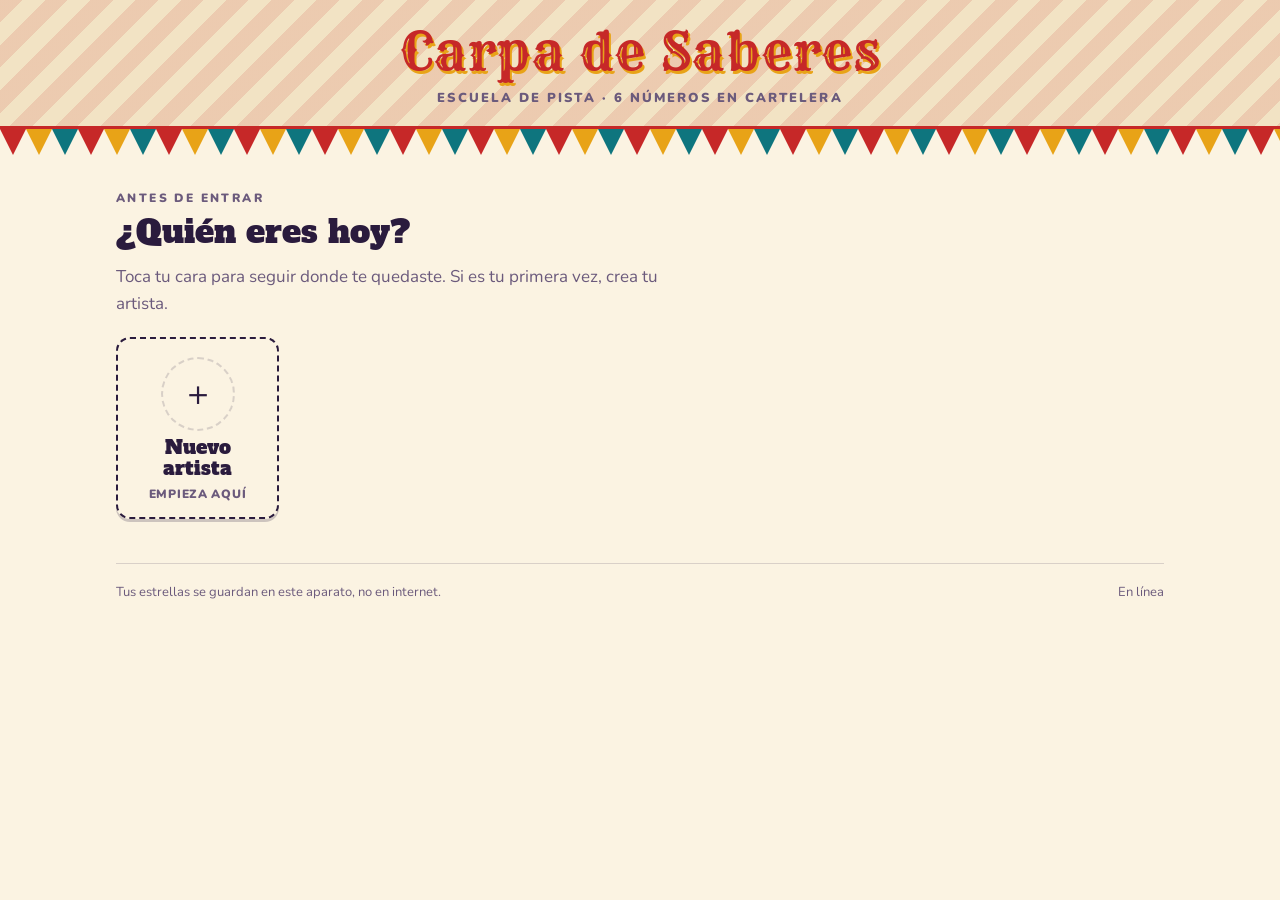
<file: sitio/index.html>
<!doctype html>
<html lang="es">
<head>
<meta charset="utf-8">
<meta name="viewport" content="width=device-width, initial-scale=1">
<meta name="color-scheme" content="light dark">
<meta name="description" content="Escuela de pista para los niños del circo: seis materias con lecciones y ejercicios que se califican solos.">
<meta name="theme-color" content="#C62828">
<title>Carpa de Saberes</title>
<link rel="manifest" href="manifest.webmanifest">
<link rel="icon" href="iconos/icono-192.png">
<link rel="apple-touch-icon" href="iconos/icono-192.png">
<link rel="preconnect" href="https://fonts.googleapis.com">
<link rel="preconnect" href="https://fonts.gstatic.com" crossorigin>
<link rel="stylesheet" crossorigin="anonymous" href="https://fonts.googleapis.com/css2?family=Alfa+Slab+One&family=Nunito:ital,wght@0,400;0,700;0,900;1,400&family=Rye&display=swap">
<link rel="stylesheet" href="css/carpa.css">
</head>
<body>

<div class="aviso-linea" id="avisoLinea" hidden>
  <span id="textoAviso"></span>
  <button class="btn" id="btnInstalar" type="button" hidden>Guardar en este aparato</button>
</div>

<header class="marquesina">
  <h1 class="marca">Carpa de Saberes</h1>
  <p class="lema">Escuela de pista · 6 números en cartelera</p>
</header>
<div class="banderines" id="banderines" aria-hidden="true"></div>

<main class="envoltura">

  <!-- ===== quién eres ===== -->
  <section class="seccion" id="vistaArtistas">
    <p class="rotulo">Antes de entrar</p>
    <h2 class="titulo-seccion">¿Quién eres hoy?</h2>
    <p style="color:var(--tinta2);max-width:56ch;margin:0 0 20px">
      Toca tu cara para seguir donde te quedaste. Si es tu primera vez, crea tu artista.
    </p>
    <div class="artistas" id="rejillaArtistas"></div>

    <div class="pie">
      <span>Tus estrellas se guardan en este aparato, no en internet.</span>
      <span id="estadoOffline"></span>
    </div>
  </section>

  <!-- ===== alta / edición ===== -->
  <section class="seccion" id="vistaAlta" hidden>
    <button class="volver" id="btnCancelar" type="button">← Volver</button>
    <p class="rotulo" id="rotuloAlta">Nuevo artista</p>
    <h2 class="titulo-seccion" id="tituloAlta">Crea tu artista</h2>

    <div class="formulario">
      <div class="campo">
        <label class="rotulo" for="campoNombre">Tu nombre</label>
        <input id="campoNombre" type="text" maxlength="18" autocomplete="off" placeholder="Ej. Lucía">
        <p id="errorNombre" style="color:var(--rojo);font-size:14px;font-weight:700;margin:8px 0 0" hidden></p>
      </div>

      <div class="campo">
        <span class="rotulo">Escoge tu cara</span>
        <div class="caras" id="listaCaras" role="group" aria-label="Escoge tu cara"></div>
      </div>

      <div class="campo">
        <span class="rotulo">¿En qué parte de la pista estás?</span>
        <div class="niveles-op" id="listaNiveles" role="group" aria-label="Nivel"></div>
      </div>

      <div class="acciones">
        <button class="btn btn--rojo" id="btnGuardar" type="button">Entrar a la Estación →</button>
        <button class="btn" id="btnBorrar" type="button" hidden>Borrar este artista</button>
      </div>
    </div>
  </section>

</main>

<script src="js/perfil.js"></script>
<script src="js/inicio.js"></script>
<!--solo-web-->
<script>
if('serviceWorker' in navigator){
  // Sin esto la version nueva aparece hasta la SEGUNDA apertura: la
  // pagina ya se sirvio del cache viejo mientras la nueva se instalaba.
  var yaTeniaControl = !!navigator.serviceWorker.controller;
  var recargando = false;
  navigator.serviceWorker.addEventListener('controllerchange', function(){
    if(!yaTeniaControl || recargando) return;   // en la primera visita no hay nada que refrescar
    recargando = true;
    location.reload();
  });
  addEventListener('load', function(){
    navigator.serviceWorker.register('sw.js').catch(function(){});
  });
}
</script>
<!--/solo-web-->
</body>
</html>
</file>
<file: sitio/css/carpa.css>
/* Carpa de Saberes — estilos compartidos
   Los contrastes de este sistema de tokens están medidos: ningún par
   texto/fondo baja de 4.5:1 en tema claro ni en oscuro. Antes de cambiar
   un color, vuelve a medirlo. */

:root{
  --arena:#FBF3E2;
  --arena2:#F2E3C4;
  --panel:#FFFCF3;
  --tinta:#2A1B3D;
  --tinta2:#6B5A7C;
  --rojo:#C62828;
  --rojo2:#8E1616;
  --oro:#E8A317;
  --turquesa:#0E757E;
  --verde:#337A3D;
  --linea:rgba(42,27,61,.16);
  --sombra:0 3px 0 rgba(42,27,61,.22);
  --foco:#0E757E;
  --sobre:#FFF6E6;          /* texto que va ENCIMA de una superficie de color */
}
@media (prefers-color-scheme: dark){
  :root:not([data-theme="light"]){
    --arena:#181031; --arena2:#221545; --panel:#241748;
    --tinta:#F7EDDA; --tinta2:#B9A9C9;
    --rojo:#FF6152; --rojo2:#C63B2E; --oro:#FFC44D;
    --turquesa:#3FC3CC; --verde:#71D782;
    --linea:rgba(247,237,218,.18);
    --sombra:0 3px 0 rgba(0,0,0,.45);
    --foco:#FFC44D;
    --sobre:#181031;
  }
}
:root[data-theme="dark"]{
  --arena:#181031; --arena2:#221545; --panel:#241748;
  --tinta:#F7EDDA; --tinta2:#B9A9C9;
  --rojo:#FF6152; --rojo2:#C63B2E; --oro:#FFC44D;
  --turquesa:#3FC3CC; --verde:#71D782;
  --linea:rgba(247,237,218,.18);
  --sombra:0 3px 0 rgba(0,0,0,.45);
  --foco:#FFC44D;
  --sobre:#181031;
}

*{box-sizing:border-box}
[hidden]{display:none!important}
body{
  margin:0;
  background:var(--arena);
  color:var(--tinta);
  font-family:"Nunito","Segoe UI",Verdana,sans-serif;
  font-size:17px;
  line-height:1.55;
  -webkit-text-size-adjust:100%;
}
img{max-width:100%}
:focus-visible{outline:3px solid var(--foco); outline-offset:3px; border-radius:6px}
button{font:inherit;color:inherit;cursor:pointer}
a{color:var(--turquesa)}
h1,h2,h3{margin:0;text-wrap:balance;font-family:"Alfa Slab One","Rockwell",Georgia,serif;font-weight:400;line-height:1.15}

.envoltura{max-width:1080px;margin:0 auto;padding:0 16px 72px}

/* ---------- marquesina ---------- */
.marquesina{
  position:relative;
  background:
    repeating-linear-gradient(135deg, rgba(198,40,40,.13) 0 16px, transparent 16px 32px),
    var(--arena2);
  border-bottom:3px solid var(--rojo);
  padding:22px 16px 18px;
  text-align:center;
  overflow:hidden;
}
.marca{
  font-family:"Rye","Alfa Slab One",Georgia,serif;
  font-size:clamp(28px,7vw,52px);
  color:var(--rojo);
  letter-spacing:.01em;
  text-shadow:2px 3px 0 var(--oro);
  margin:0;
}
.marca a{color:inherit;text-decoration:none}
.lema{
  margin:6px 0 0;font-size:13px;letter-spacing:.16em;
  text-transform:uppercase;font-weight:900;color:var(--tinta2);
}
.barra-perfil{display:flex;flex-wrap:wrap;gap:10px;justify-content:center;align-items:center;margin-top:14px}
.chip{
  display:inline-flex;align-items:center;gap:7px;
  background:var(--panel);border:2px solid var(--tinta);border-radius:999px;
  padding:5px 14px;font-weight:700;font-size:14px;box-shadow:var(--sombra);
}
.chip b{font-family:"Alfa Slab One",Georgia,serif;font-variant-numeric:tabular-nums}
.chip--btn:hover{background:var(--arena2)}

/* ---------- banderines ---------- */
.banderines{display:flex;height:26px;overflow:hidden;margin:0}
.banderines i{flex:1 0 auto;width:26px;clip-path:polygon(0 0,100% 0,50% 100%)}

/* ---------- estructura ---------- */
.seccion{margin-top:34px}
.rotulo{font-size:12px;letter-spacing:.2em;text-transform:uppercase;font-weight:900;color:var(--tinta2);margin:0 0 6px}
.titulo-seccion{font-size:clamp(22px,4.5vw,32px);margin-bottom:14px}
.btn{
  border:2px solid var(--tinta);border-radius:10px;padding:11px 20px;
  font-weight:900;background:var(--panel);box-shadow:var(--sombra);
  transition:transform .1s ease;
}
.btn:active{transform:translateY(2px);box-shadow:0 1px 0 rgba(42,27,61,.22)}
.btn--rojo{background:var(--rojo);color:var(--sobre);border-color:var(--rojo2)}
.btn--oro{background:var(--oro);color:#2A1B3D;border-color:#A9741A}
.acciones{display:flex;flex-wrap:wrap;gap:10px;margin-top:20px}
.volver{
  background:none;border:none;padding:6px 0;font-weight:900;font-size:14px;
  color:var(--turquesa);display:inline-flex;gap:6px;align-items:center;text-decoration:none;
}
.volver:hover{text-decoration:underline}

/* =======================================================
   INICIO — quién eres
   ======================================================= */
.artistas{display:grid;gap:14px;grid-template-columns:repeat(auto-fill,minmax(160px,1fr))}
.artista{
  background:var(--panel);border:2px solid var(--tinta);border-radius:14px;
  padding:18px 14px 14px;box-shadow:var(--sombra);
  display:flex;flex-direction:column;align-items:center;gap:6px;text-align:center;
  transition:transform .12s ease;
}
.artista:hover{transform:translateY(-3px)}
.artista .cara{
  font-size:44px;line-height:1;width:74px;height:74px;border-radius:50%;
  display:grid;place-items:center;background:var(--arena2);border:2px solid var(--linea);
}
.artista .nombre{font-family:"Alfa Slab One",Georgia,serif;font-size:19px;line-height:1.1;word-break:break-word}
.artista .detalle{font-size:12px;font-weight:900;letter-spacing:.06em;color:var(--tinta2);text-transform:uppercase}
.artista .marcador{display:flex;gap:10px;font-size:13px;font-weight:900;color:var(--tinta2)}
.artista--nuevo{border-style:dashed;background:transparent;justify-content:center;min-height:180px}
.artista--nuevo .cara{background:transparent;border-style:dashed;font-size:34px}

.vacio{
  border:2px dashed var(--linea);border-radius:14px;padding:26px 20px;
  text-align:center;color:var(--tinta2);max-width:52ch;margin:0 auto;
}

/* alta de artista */
.formulario{
  background:var(--panel);border:2px solid var(--tinta);border-radius:14px;
  padding:20px;box-shadow:var(--sombra);max-width:560px;
}
.campo{margin-bottom:18px}
.campo input[type="text"]{
  width:100%;font:inherit;font-weight:900;font-size:19px;padding:12px 14px;
  border:2px solid var(--tinta);border-radius:10px;background:var(--arena);color:var(--tinta);
}
.caras{display:grid;grid-template-columns:repeat(auto-fill,minmax(60px,1fr));gap:8px}
.cara-op{
  aspect-ratio:1;font-size:30px;background:var(--arena);
  border:2px solid var(--linea);border-radius:12px;display:grid;place-items:center;
}
.cara-op[aria-pressed="true"]{border-color:var(--rojo);background:var(--arena2);border-width:3px}
.niveles-op{display:flex;flex-wrap:wrap;gap:10px}
.nivel{
  border:2px solid var(--tinta);background:var(--panel);border-radius:10px;padding:9px 15px;
  display:flex;flex-direction:column;align-items:flex-start;box-shadow:var(--sombra);
  transition:transform .12s ease;
}
.nivel:hover{transform:translateY(-2px)}
.nivel strong{font-family:"Alfa Slab One",Georgia,serif;font-size:16px;line-height:1.1}
.nivel span{font-size:12px;color:var(--tinta2);font-weight:700}
.nivel[aria-pressed="true"]{background:var(--rojo);color:var(--sobre);border-color:var(--rojo2)}
.nivel[aria-pressed="true"] span{color:var(--sobre);opacity:.85}

/* =======================================================
   ESTACIÓN — cursos y lecciones
   ======================================================= */
.liston{display:flex;flex-wrap:wrap;gap:10px;margin:14px 0 26px}
.programa{display:grid;gap:14px;grid-template-columns:repeat(auto-fill,minmax(250px,1fr))}
.cartel{
  position:relative;text-align:left;background:var(--panel);
  border:2px solid var(--tinta);border-radius:12px;padding:16px 16px 14px;
  box-shadow:var(--sombra);display:flex;flex-direction:column;gap:8px;
  transition:transform .12s ease, box-shadow .12s ease;
}
.cartel:hover{transform:translateY(-3px);box-shadow:0 7px 0 rgba(42,27,61,.2)}
.cartel .num{font-family:"Alfa Slab One",Georgia,serif;font-size:13px;letter-spacing:.14em;color:var(--rojo)}
.cartel .icono{font-size:34px;line-height:1}
.cartel h3{font-size:21px}
.cartel p{margin:0;font-size:14px;color:var(--tinta2)}
.medidor{height:10px;border-radius:999px;background:var(--arena2);overflow:hidden;border:1px solid var(--linea)}
.medidor i{display:block;height:100%;background:var(--oro)}
.pie-cartel{display:flex;justify-content:space-between;align-items:center;font-size:12px;font-weight:900;color:var(--tinta2);letter-spacing:.04em}

.vista[hidden]{display:none}
.vista:focus{outline:none}
.encabezado-curso{display:flex;gap:14px;align-items:center;margin:6px 0 4px}
.encabezado-curso .icono{font-size:46px}

.lista-lecciones{display:flex;flex-direction:column;gap:12px;margin-top:20px}
.leccion-fila{
  display:flex;gap:14px;align-items:center;text-align:left;background:var(--panel);
  border:2px solid var(--tinta);border-radius:12px;padding:14px 16px;box-shadow:var(--sombra);
}
.leccion-fila:hover{background:var(--arena2)}
.leccion-fila .orden{
  flex:0 0 42px;height:42px;border-radius:50%;display:grid;place-items:center;
  background:var(--turquesa);color:var(--sobre);
  font-family:"Alfa Slab One",Georgia,serif;font-size:19px;
}
.leccion-fila .cuerpo{flex:1;min-width:0}
.leccion-fila strong{display:block;font-size:17px}
.leccion-fila small{color:var(--tinta2);font-weight:700}
.estrellas{letter-spacing:2px;font-size:15px;flex:0 0 auto}

.pizarra{background:var(--panel);border:2px solid var(--tinta);border-radius:14px;padding:20px;box-shadow:var(--sombra);margin-top:18px}
.pizarra h2{font-size:clamp(20px,4vw,27px);margin-bottom:10px}
.pizarra p{max-width:62ch}
.pizarra ul{max-width:62ch;padding-left:20px;margin:10px 0}
.pizarra li{margin:5px 0}
.dato{border-left:5px solid var(--oro);background:var(--arena2);padding:10px 14px;border-radius:0 10px 10px 0;font-size:15px;margin:16px 0 0;max-width:62ch}
.lectura{background:var(--arena2);border:2px dashed var(--linea);border-radius:12px;padding:16px 18px;margin-top:16px}
.lectura h3{font-size:19px;margin-bottom:8px;color:var(--rojo)}
.lectura p{max-width:60ch;font-size:16.5px}

/* ---------- pista de ejercicios ---------- */
.pista{
  position:relative;margin-top:18px;
  background:radial-gradient(ellipse 70% 55% at 50% 42%, var(--arena2) 0%, transparent 72%), var(--panel);
  border:2px solid var(--tinta);border-radius:18px;padding:22px 18px 20px;
  box-shadow:var(--sombra);overflow:hidden;
}
.pista::before{content:"";position:absolute;inset:10px;border:2px dashed var(--linea);border-radius:14px;pointer-events:none}
.contador{display:flex;align-items:center;gap:10px;justify-content:space-between;font-size:12px;font-weight:900;letter-spacing:.14em;text-transform:uppercase;color:var(--tinta2);position:relative}
.riel{height:8px;border-radius:999px;background:var(--arena2);margin:10px 0 18px;overflow:hidden;position:relative;border:1px solid var(--linea)}
.riel i{display:block;height:100%;background:var(--turquesa);transition:width .3s ease}
.pregunta{position:relative;font-size:clamp(19px,3.6vw,25px);font-family:"Alfa Slab One",Georgia,serif;line-height:1.25;margin:0 0 4px;max-width:30ch}
.emojis{font-size:clamp(30px,9vw,54px);letter-spacing:6px;line-height:1.3;margin:10px 0 0;position:relative}

.opciones{display:grid;gap:10px;margin-top:18px;position:relative}
@media(min-width:620px){ .opciones.dos{grid-template-columns:1fr 1fr} }
.op{
  text-align:left;background:var(--panel);border:2px solid var(--tinta);border-radius:12px;
  padding:14px 16px;font-weight:700;font-size:18px;box-shadow:var(--sombra);
  display:flex;gap:12px;align-items:center;
}
.op:hover:not(:disabled){background:var(--arena2)}
.op:disabled{cursor:default;opacity:.62}
.op .marca-op{flex:0 0 30px;height:30px;border-radius:8px;display:grid;place-items:center;background:var(--arena2);font-family:"Alfa Slab One",Georgia,serif;font-size:14px}
.op.bien{background:var(--verde);color:var(--sobre);border-color:var(--verde);opacity:1}
.op.mal{background:var(--rojo);color:var(--sobre);border-color:var(--rojo2);opacity:1}
.op.bien .marca-op,.op.mal .marca-op{background:transparent;box-shadow:inset 0 0 0 2px currentColor}

.fila-respuesta{display:flex;gap:10px;margin-top:18px;flex-wrap:wrap;position:relative}
.fila-respuesta input{
  flex:1 1 160px;min-width:0;font:inherit;font-weight:900;font-size:20px;
  padding:12px 14px;border-radius:10px;border:2px solid var(--tinta);
  background:var(--panel);color:var(--tinta);font-variant-numeric:tabular-nums;
}
.veredicto{margin-top:16px;border-radius:12px;padding:13px 16px;border:2px solid var(--tinta);background:var(--arena2);font-size:15.5px;position:relative}
.veredicto strong{font-family:"Alfa Slab One",Georgia,serif;display:block;margin-bottom:3px}
.veredicto.ok{border-color:var(--verde)}
.veredicto.no{border-color:var(--rojo)}

/* =======================================================
   EJERCICIOS INTERACTIVOS
   ======================================================= */
.taller{position:relative;margin-top:20px}
.ayuda-taller{font-size:13px;font-weight:900;color:var(--tinta2);margin:0 0 10px;letter-spacing:.04em}

/* fracciones: barra que se pinta tocando */
.barra-frac{display:flex;border:3px solid var(--tinta);border-radius:12px;overflow:hidden;background:var(--panel)}
.barra-frac .celda{
  flex:1 1 0;min-width:0;aspect-ratio:1.25;border:none;border-right:2px solid var(--tinta);
  background:var(--panel);transition:background .12s ease;
}
.barra-frac .celda:last-child{border-right:none}
.barra-frac .celda[aria-pressed="true"]{background:var(--turquesa)}
.barra-frac .celda:hover:not(:disabled){background:var(--arena2)}
.barra-frac .celda[aria-pressed="true"]:hover:not(:disabled){background:var(--turquesa)}
.barra-frac.bien{border-color:var(--verde)}
.barra-frac.mal{border-color:var(--rojo)}
.cuenta-frac{
  text-align:center;margin-top:10px;font-family:"Alfa Slab One",Georgia,serif;
  font-size:26px;font-variant-numeric:tabular-nums;
}
.cuenta-frac small{display:block;font-family:"Nunito",sans-serif;font-size:12px;font-weight:900;letter-spacing:.14em;text-transform:uppercase;color:var(--tinta2)}

/* recta numérica */
/* padding abajo: la etiqueta del número cuelga bajo la línea y se cortaba */
.recta{position:relative;padding:30px 12px 40px;overflow-x:auto}
/* cuando la recta no cabe, un degradado avisa de que sigue */
.recta.desliza{
  -webkit-mask-image:linear-gradient(90deg,#000 0,#000 88%,transparent 100%);
  mask-image:linear-gradient(90deg,#000 0,#000 88%,transparent 100%);
}
.recta-linea{position:relative;height:4px;background:var(--tinta);border-radius:2px;min-width:260px}
.recta-marca{
  position:absolute;top:-16px;transform:translateX(-50%);
  /* 44x44 es el minimo para un dedo; antes median 38x40 */
  width:44px;min-height:44px;padding:0;background:transparent;border:none;
  display:flex;flex-direction:column;align-items:center;gap:3px;
}
.recta-marca i{display:block;width:3px;height:18px;background:var(--tinta);border-radius:2px}
.recta-marca span{font-size:12px;font-weight:900;font-variant-numeric:tabular-nums;color:var(--tinta2);white-space:nowrap}
.recta-marca[aria-pressed="true"] i{background:var(--turquesa);width:6px;height:26px;margin-top:-8px}
.recta-marca[aria-pressed="true"] span{color:var(--turquesa);font-size:14px}
.recta-marca.bien i{background:var(--verde);width:6px;height:26px;margin-top:-8px}
.recta-marca.mal i{background:var(--rojo);width:6px;height:26px;margin-top:-8px}

/* ordenar */
.orden-huecos{display:flex;flex-wrap:wrap;gap:8px;min-height:52px;padding:10px;border:2px dashed var(--linea);border-radius:12px;background:var(--arena2)}
.orden-huecos:empty::after{content:"Aquí se van acomodando";color:var(--tinta2);font-size:13px;font-weight:900}
.orden-banco{display:flex;flex-wrap:wrap;gap:8px;margin-top:12px}
.ficha{
  background:var(--panel);border:2px solid var(--tinta);border-radius:10px;
  padding:9px 14px;font-weight:700;font-size:15px;box-shadow:var(--sombra);
  display:inline-flex;align-items:center;gap:8px;text-align:left;
}
.ficha .pos{
  font-family:"Alfa Slab One",Georgia,serif;font-size:12px;
  background:var(--arena2);border-radius:6px;padding:1px 6px;
}
.ficha:hover:not(:disabled){background:var(--arena2)}
.ficha.bien{background:var(--verde);color:var(--sobre);border-color:var(--verde)}
.ficha.mal{background:var(--rojo);color:var(--sobre);border-color:var(--rojo2)}
.ficha.bien .pos,.ficha.mal .pos{background:transparent;box-shadow:inset 0 0 0 2px currentColor}

/* parear dos columnas */
.parejas{display:grid;grid-template-columns:1fr 1fr;gap:10px}
.parejas .columna{display:flex;flex-direction:column;gap:8px}
.par{
  background:var(--panel);border:2px solid var(--tinta);border-radius:10px;
  padding:11px 12px;font-weight:700;font-size:15px;box-shadow:var(--sombra);text-align:left;
}
.par:hover:not(:disabled){background:var(--arena2)}
.par[aria-pressed="true"]{background:var(--oro);color:#2A1B3D;border-color:#A9741A}
.par.unido{background:var(--verde);color:var(--sobre);border-color:var(--verde);opacity:1}
.par.fallo{background:var(--rojo);color:var(--sobre);border-color:var(--rojo2)}
.par:disabled{cursor:default}

/* contar tocando */
.conteo{display:grid;grid-template-columns:repeat(auto-fill,minmax(56px,1fr));gap:8px;max-width:420px}
.pieza{
  aspect-ratio:1;font-size:28px;background:var(--panel);border:2px solid var(--linea);
  border-radius:12px;display:grid;place-items:center;transition:transform .1s ease;
}
.pieza:hover:not(:disabled){background:var(--arena2)}
.pieza[aria-pressed="true"]{background:var(--turquesa);border-color:var(--turquesa);transform:scale(.94)}
.pieza:disabled{cursor:default}

/* ---------- telón ---------- */
.telon{text-align:center;padding:34px 18px}
.telon .grande{font-size:clamp(40px,12vw,74px);line-height:1;margin:0}
.telon h2{font-size:clamp(24px,5vw,34px);margin:12px 0 6px}
.telon p{color:var(--tinta2);max-width:44ch;margin:0 auto}

#confeti{position:fixed;inset:0;pointer-events:none;z-index:50}

/* ---------- capa modal ---------- */
.capa{position:fixed;inset:0;background:rgba(20,12,40,.72);display:grid;place-items:center;padding:18px;z-index:60}
.boleto{background:var(--panel);border:3px solid var(--rojo);border-radius:16px;padding:24px;max-width:440px;width:100%;box-shadow:0 8px 0 rgba(0,0,0,.3);max-height:92vh;overflow-y:auto}
.boleto h2{font-size:24px;color:var(--rojo);margin-bottom:6px}
.boleto p{margin:0 0 14px;font-size:15px;color:var(--tinta2)}

/* ---------- instalar / sin conexión ---------- */
.aviso-linea{
  display:flex;flex-wrap:wrap;gap:10px;align-items:center;justify-content:center;
  padding:10px 16px;font-size:13.5px;font-weight:700;
  background:var(--arena2);border-bottom:1px solid var(--linea);
}
.aviso-linea .btn{padding:6px 14px;font-size:13px}
.pie{
  margin-top:44px;padding-top:18px;border-top:1px solid var(--linea);
  font-size:13px;color:var(--tinta2);display:flex;flex-wrap:wrap;gap:12px;justify-content:space-between;
}

.altavoz{border:2px solid var(--tinta);background:var(--panel);border-radius:999px;padding:5px 13px;font-size:13px;font-weight:900;box-shadow:var(--sombra)}

@media (prefers-reduced-motion: reduce){
  *{animation:none!important;transition:none!important}
}
@media (max-width:420px){
  .parejas{grid-template-columns:1fr}
  .parejas .columna:first-child{border-bottom:2px dashed var(--linea);padding-bottom:10px}
}
</file>
